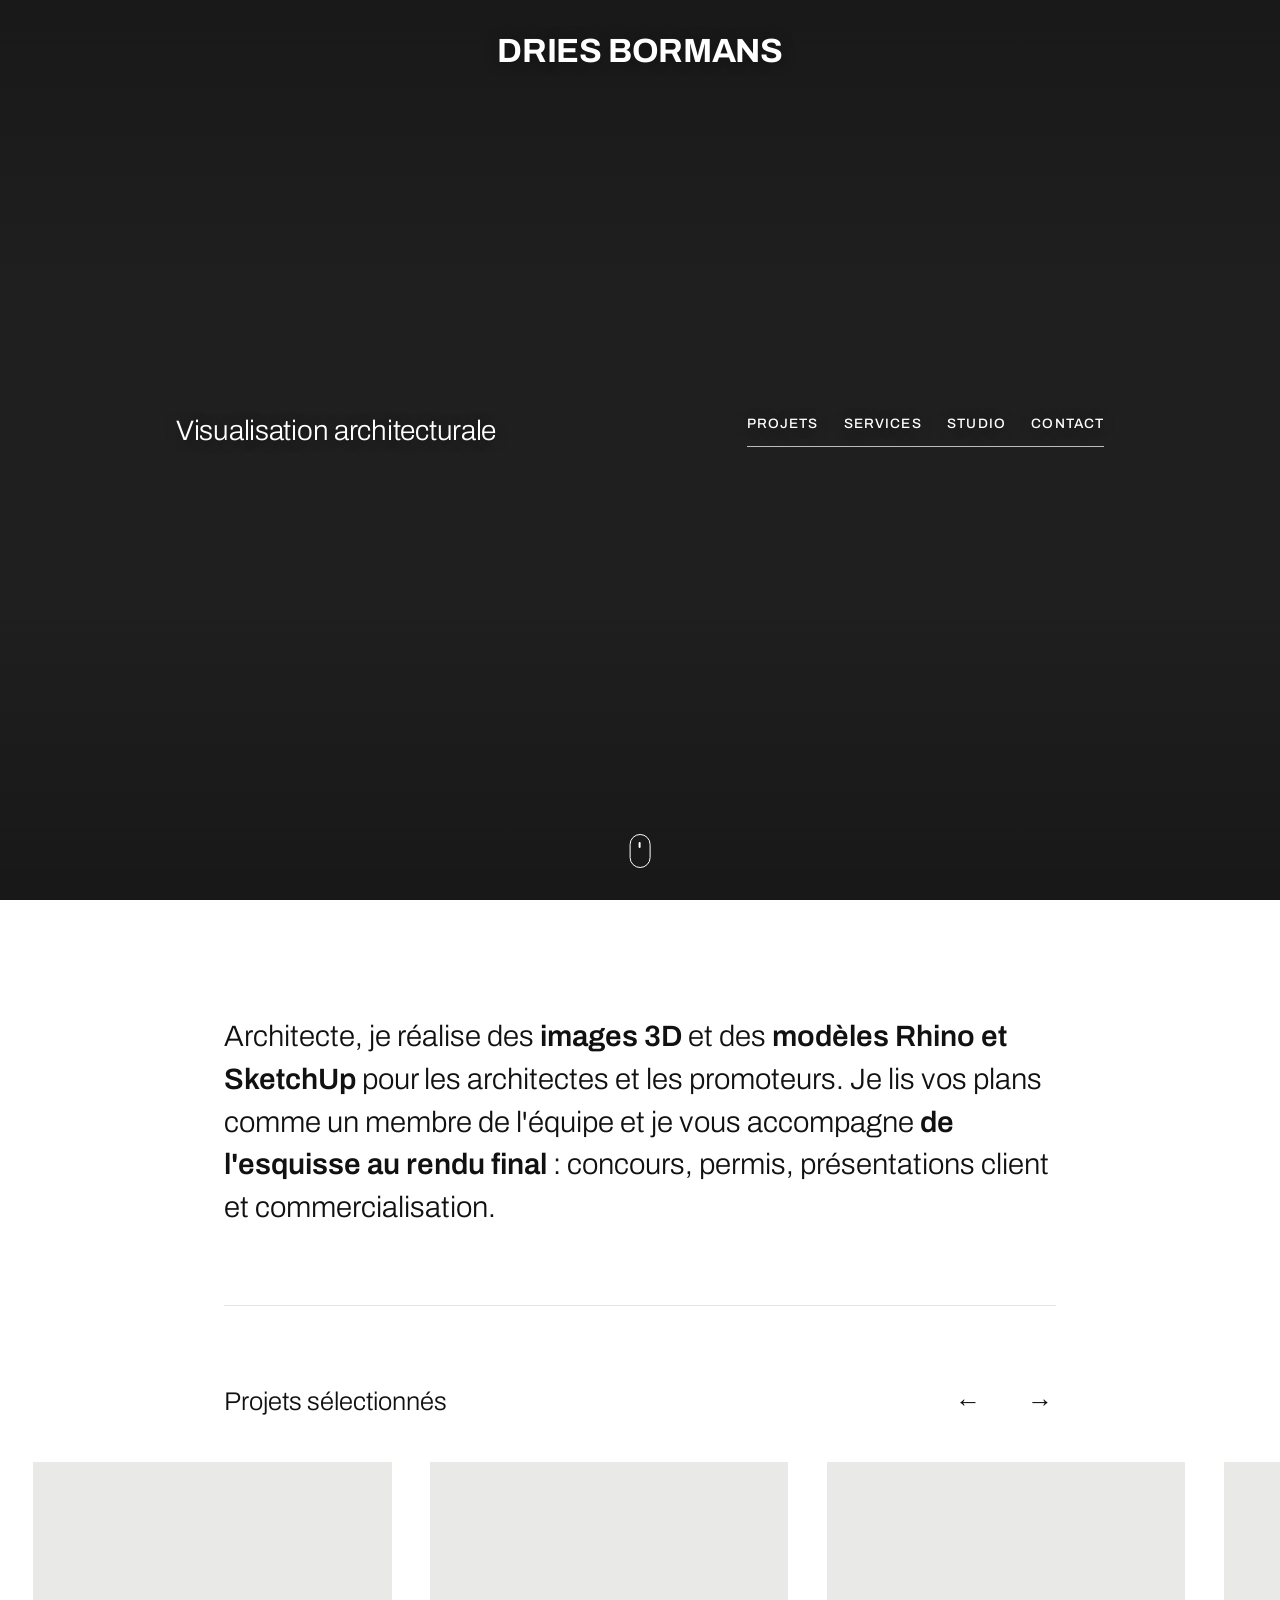
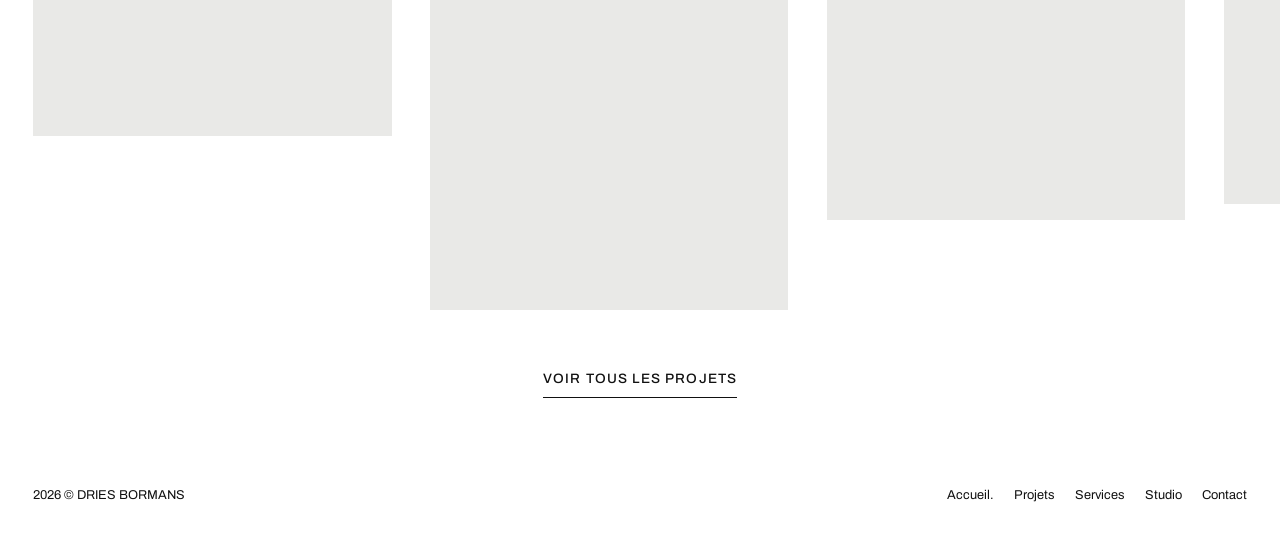
<file: index.html>
<!DOCTYPE html>
<html lang="fr">
<head>
  <meta charset="utf-8">
  <meta name="viewport" content="width=device-width, initial-scale=1">
  <title>Dries Bormans | Visualisation architecturale</title>
  <meta name="description" content="Architecte, je réalise des images 3D, des modèles Rhino et SketchUp et des planches de présentation pour les architectes et les promoteurs, en Belgique et en France.">
  <meta property="og:title" content="Dries Bormans | Visualisation architecturale">
  <meta property="og:description" content="Architecte, je réalise des images 3D, des modèles Rhino et SketchUp et des planches de présentation pour les architectes et les promoteurs, en Belgique et en France.">
  <link rel="preload" href="fonts/archivo-latin-standard-normal.woff2" as="font" type="font/woff2" crossorigin>
  <link rel="stylesheet" href="css/style.css">
  <link rel="icon" href="data:image/svg+xml,%3Csvg xmlns='http://www.w3.org/2000/svg' viewBox='0 0 32 32'%3E%3Crect width='32' height='32' fill='%23111'/%3E%3Ctext x='16' y='22' font-family='Arial' font-weight='700' font-size='16' fill='%23fff' text-anchor='middle'%3EDB.%3C/text%3E%3C/svg%3E">
</head>
<body class="home">
  <a class="skip" href="#intro">Aller au contenu</a>
  <section class="hero" aria-label="Rendus récents">
    <div class="hero-slides">

    </div>
    <div class="hero-shade" aria-hidden="true"></div>
    <a class="logo logo-hero" href="index.html">DRIES BORMANS</a>
    <div class="hero-band">
      <h1>Visualisation architecturale</h1>
      <nav class="hero-nav" aria-label="Navigation principale"><a href="projets.html">Projets</a><a href="services.html">Services</a><a href="studio.html">Studio</a><a href="contact.html">Contact</a></nav>
    </div>
    <a class="scroll-cue" href="#intro" aria-label="Descendre vers le contenu"><span></span></a>
  </section>

  <main>
    <section id="intro" class="intro">
      <p>Architecte, je réalise des <strong>images 3D</strong> et des <strong>modèles Rhino et SketchUp</strong> pour les architectes et les promoteurs. Je lis vos plans comme un membre de l'équipe et je vous accompagne <strong>de l'esquisse au rendu final</strong>&nbsp;: concours, permis, présentations client et commercialisation.</p>
    </section>

    <section class="selected" aria-labelledby="selected-title">
      <div class="selected-head">
        <h2 id="selected-title">Projets sélectionnés</h2>
        <div class="arrows">
          <button type="button" class="arrow arrow-prev" aria-label="Projets précédents">&larr;</button>
          <button type="button" class="arrow arrow-next" aria-label="Projets suivants">&rarr;</button>
        </div>
      </div>
      <div class="track" tabindex="0" aria-label="Projets sélectionnés, défilement horizontal">
        <figure class="card" data-type="ext"><div class="ph" style="aspect-ratio:1200/920" aria-hidden="true"></div><figcaption><span class="t-projet">Beaulieu</span><span class="t-vue">Vue sur le parc</span></figcaption></figure>
        <figure class="card" data-type="ext"><div class="ph" style="aspect-ratio:960/1200" aria-hidden="true"></div><figcaption><span class="t-projet">Albert Hall</span><span class="t-vue">Façade à rue, en soirée</span></figcaption></figure>
        <figure class="card" data-type="ext"><div class="ph" style="aspect-ratio:1200/1200" aria-hidden="true"></div><figcaption><span class="t-projet">Monterra</span><span class="t-vue">Galerie d'entrée</span></figcaption></figure>
        <figure class="card" data-type="ext"><div class="ph" style="aspect-ratio:1200/1148" aria-hidden="true"></div><figcaption><span class="t-projet">Beaulieu</span><span class="t-vue">Vue depuis la rue</span></figcaption></figure>
        <figure class="card" data-type="int"><div class="ph" style="aspect-ratio:1200/900" aria-hidden="true"></div><figcaption><span class="t-projet">Albert Hall</span><span class="t-vue">Hall d'accueil</span></figcaption></figure>
        <figure class="card" data-type="ext"><div class="ph" style="aspect-ratio:1200/675" aria-hidden="true"></div><figcaption><span class="t-projet">Immeuble de logements</span><span class="t-vue">Façade côté jardin</span></figcaption></figure>
        <figure class="card" data-type="int"><div class="ph" style="aspect-ratio:1200/675" aria-hidden="true"></div><figcaption><span class="t-projet">Parlement bruxellois</span><span class="t-vue">Hémicycle</span></figcaption></figure>
        <figure class="card" data-type="ext"><div class="ph" style="aspect-ratio:1024/1024" aria-hidden="true"></div><figcaption><span class="t-projet">Penthouse</span><span class="t-vue">Terrasses en toiture</span></figcaption></figure>
      </div>
      <p class="more"><a href="projets.html">Voir tous les projets</a></p>
    </section>
  </main>

  <footer class="site-footer">
    <p>2026 © DRIES BORMANS</p>
    <nav aria-label="Pied de page"><a href="index.html" aria-current="page">Accueil</a><a href="projets.html">Projets</a><a href="services.html">Services</a><a href="studio.html">Studio</a><a href="contact.html">Contact</a></nav>
  </footer>
  <script src="js/main.js"></script>
</body>
</html>
</file>
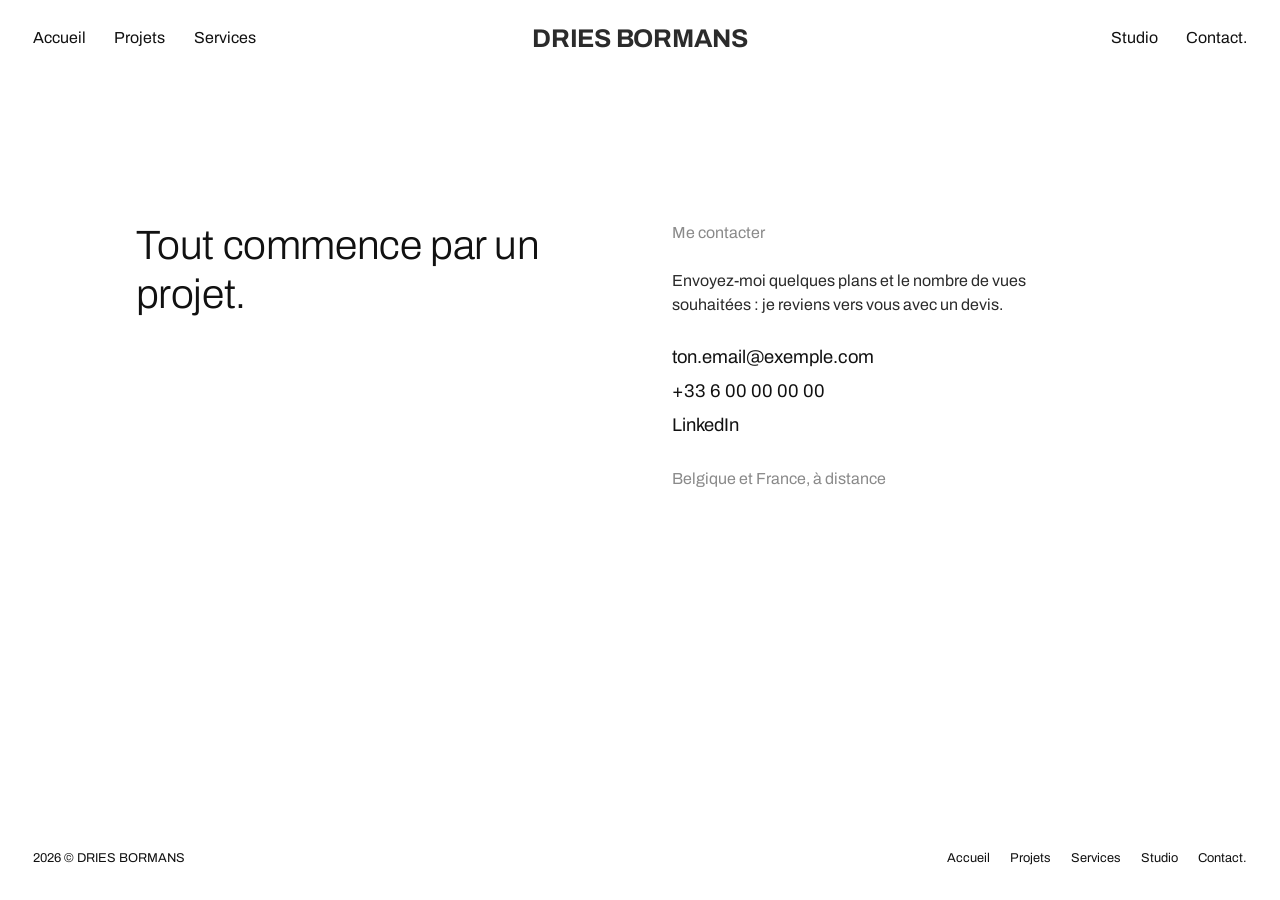
<file: contact.html>
<!DOCTYPE html>
<html lang="fr">
<head>
  <meta charset="utf-8">
  <meta name="viewport" content="width=device-width, initial-scale=1">
  <title>Contact | Dries Bormans</title>
  <meta name="description" content="Demande de devis pour des images 3D, de la modélisation ou des planches de présentation.">
  <meta property="og:title" content="Contact | Dries Bormans">
  <meta property="og:description" content="Demande de devis pour des images 3D, de la modélisation ou des planches de présentation.">
  <link rel="preload" href="fonts/archivo-latin-standard-normal.woff2" as="font" type="font/woff2" crossorigin>
  <link rel="stylesheet" href="css/style.css">
  <link rel="icon" href="data:image/svg+xml,%3Csvg xmlns='http://www.w3.org/2000/svg' viewBox='0 0 32 32'%3E%3Crect width='32' height='32' fill='%23111'/%3E%3Ctext x='16' y='22' font-family='Arial' font-weight='700' font-size='16' fill='%23fff' text-anchor='middle'%3EDB.%3C/text%3E%3C/svg%3E">
</head>
<body>
  <header class="bar">
    <nav class="bar-left" aria-label="Navigation"><a href="index.html">Accueil</a><a href="projets.html">Projets</a><a href="services.html">Services</a></nav>
    <a class="logo" href="index.html">DRIES BORMANS</a>
    <nav class="bar-right" aria-label="Navigation (suite)"><a href="studio.html">Studio</a><a href="contact.html" aria-current="page">Contact</a></nav>
  </header>

  <main class="page contact-page">
    <h1 class="statement">Tout commence par un projet.</h1>
    <div class="contact-block">
      <h2>Me contacter</h2>
      <p>Envoyez-moi quelques plans et le nombre de vues souhaitées&nbsp;: je reviens vers vous avec un devis.</p>
      <ul>
        <li><a href="mailto:ton.email@exemple.com?subject=Demande%20de%20devis%20images%203D">ton.email@exemple.com</a></li>
        <li><a href="tel:+33600000000">+33 6 00 00 00 00</a></li>
        <li><a href="https://www.linkedin.com/in/ton-profil">LinkedIn</a></li>
      </ul>
      <p class="muted">Belgique et France, à distance</p>
    </div>
  </main>
  <footer class="site-footer">
    <p>2026 © DRIES BORMANS</p>
    <nav aria-label="Pied de page"><a href="index.html">Accueil</a><a href="projets.html">Projets</a><a href="services.html">Services</a><a href="studio.html">Studio</a><a href="contact.html" aria-current="page">Contact</a></nav>
  </footer>
  <script src="js/main.js"></script>
</body>
</html>
</file>
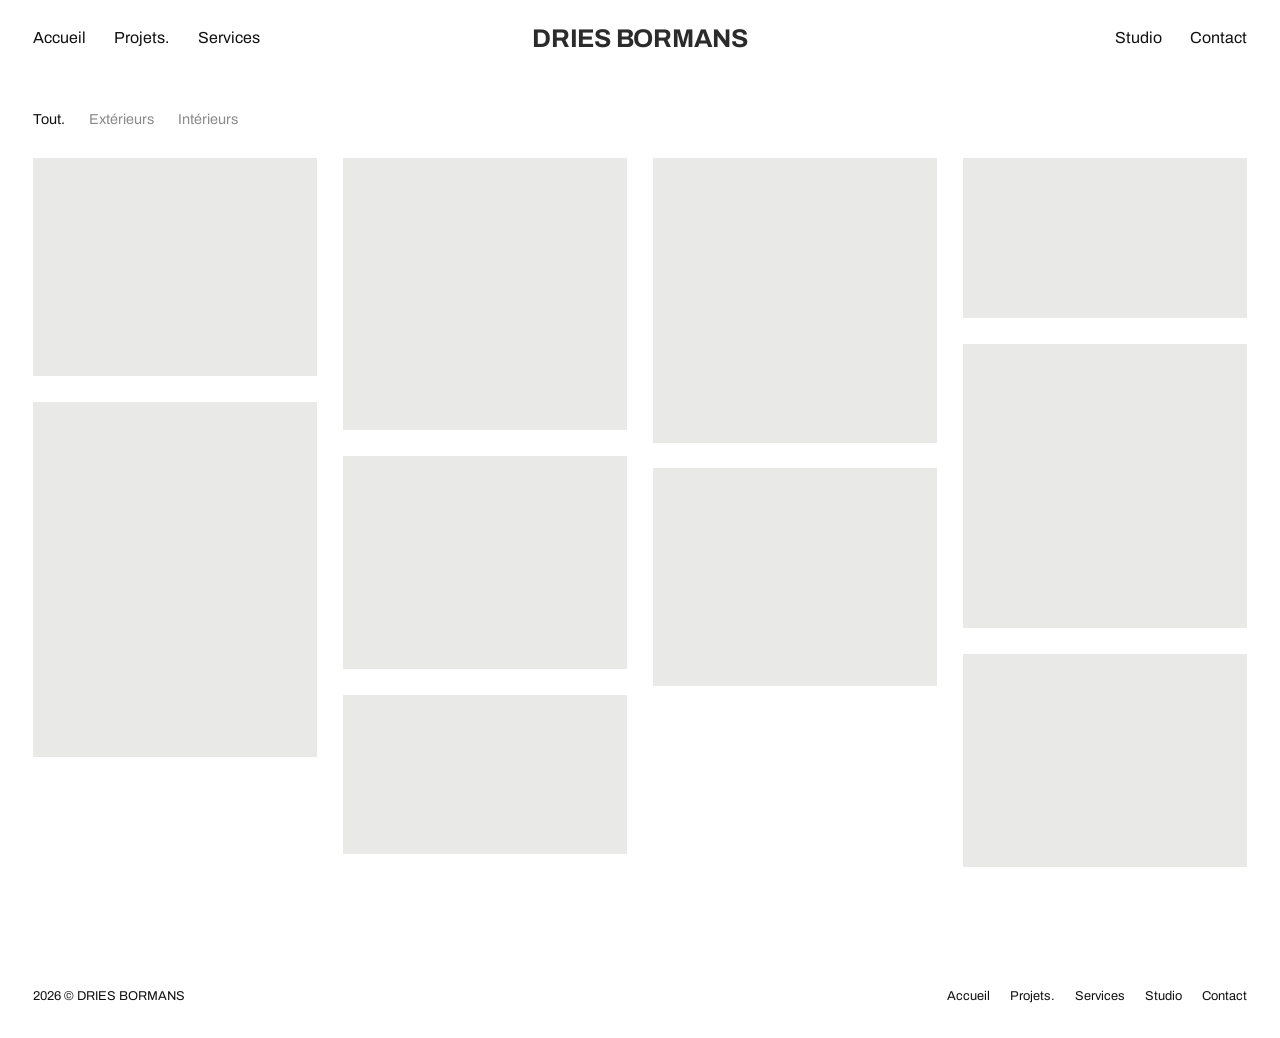
<file: projets.html>
<!DOCTYPE html>
<html lang="fr">
<head>
  <meta charset="utf-8">
  <meta name="viewport" content="width=device-width, initial-scale=1">
  <title>Projets | Dries Bormans</title>
  <meta name="description" content="Sélection d'images 3D : perspectives extérieures et intérieures, logements, bureaux, équipements.">
  <meta property="og:title" content="Projets | Dries Bormans">
  <meta property="og:description" content="Sélection d'images 3D : perspectives extérieures et intérieures, logements, bureaux, équipements.">
  <link rel="preload" href="fonts/archivo-latin-standard-normal.woff2" as="font" type="font/woff2" crossorigin>
  <link rel="stylesheet" href="css/style.css">
  <link rel="icon" href="data:image/svg+xml,%3Csvg xmlns='http://www.w3.org/2000/svg' viewBox='0 0 32 32'%3E%3Crect width='32' height='32' fill='%23111'/%3E%3Ctext x='16' y='22' font-family='Arial' font-weight='700' font-size='16' fill='%23fff' text-anchor='middle'%3EDB.%3C/text%3E%3C/svg%3E">
</head>
<body>
  <header class="bar">
    <nav class="bar-left" aria-label="Navigation"><a href="index.html">Accueil</a><a href="projets.html" aria-current="page">Projets</a><a href="services.html">Services</a></nav>
    <a class="logo" href="index.html">DRIES BORMANS</a>
    <nav class="bar-right" aria-label="Navigation (suite)"><a href="studio.html">Studio</a><a href="contact.html">Contact</a></nav>
  </header>

  <main class="page">
    <h1 class="visually-hidden">Projets</h1>
    <div class="filters" role="group" aria-label="Filtrer les projets">
      <button type="button" data-filter="tout" aria-pressed="true">Tout</button>
      <button type="button" data-filter="ext" aria-pressed="false">Extérieurs</button>
      <button type="button" data-filter="int" aria-pressed="false">Intérieurs</button>
    </div>
    <div class="masonry">
      <figure class="tile" data-type="ext"><div class="ph" style="aspect-ratio:1200/920" aria-hidden="true"></div><figcaption><span class="t-projet">Beaulieu</span><span class="t-vue">Vue sur le parc</span></figcaption></figure>
      <figure class="tile" data-type="ext"><div class="ph" style="aspect-ratio:960/1200" aria-hidden="true"></div><figcaption><span class="t-projet">Albert Hall</span><span class="t-vue">Façade à rue, en soirée</span></figcaption></figure>
      <figure class="tile" data-type="ext"><div class="ph" style="aspect-ratio:1200/1148" aria-hidden="true"></div><figcaption><span class="t-projet">Beaulieu</span><span class="t-vue">Vue depuis la rue</span></figcaption></figure>
      <figure class="tile" data-type="int"><div class="ph" style="aspect-ratio:1200/900" aria-hidden="true"></div><figcaption><span class="t-projet">Albert Hall</span><span class="t-vue">Hall d'accueil</span></figcaption></figure>
      <figure class="tile" data-type="ext"><div class="ph" style="aspect-ratio:1200/675" aria-hidden="true"></div><figcaption><span class="t-projet">Immeuble de logements</span><span class="t-vue">Façade côté jardin</span></figcaption></figure>
      <figure class="tile" data-type="ext"><div class="ph" style="aspect-ratio:1200/1200" aria-hidden="true"></div><figcaption><span class="t-projet">Monterra</span><span class="t-vue">Galerie d'entrée</span></figcaption></figure>
      <figure class="tile" data-type="ext"><div class="ph" style="aspect-ratio:1200/918" aria-hidden="true"></div><figcaption><span class="t-projet">Beaulieu</span><span class="t-vue">Façade principale</span></figcaption></figure>
      <figure class="tile" data-type="int"><div class="ph" style="aspect-ratio:1200/675" aria-hidden="true"></div><figcaption><span class="t-projet">Parlement bruxellois</span><span class="t-vue">Hémicycle</span></figcaption></figure>
      <figure class="tile" data-type="ext"><div class="ph" style="aspect-ratio:1024/1024" aria-hidden="true"></div><figcaption><span class="t-projet">Penthouse</span><span class="t-vue">Terrasses en toiture</span></figcaption></figure>
      <figure class="tile" data-type="ext"><div class="ph" style="aspect-ratio:1200/900" aria-hidden="true"></div><figcaption><span class="t-projet">Immeuble de logements</span><span class="t-vue">Détail des balcons</span></figcaption></figure>
    </div>
  </main>
  <footer class="site-footer">
    <p>2026 © DRIES BORMANS</p>
    <nav aria-label="Pied de page"><a href="index.html">Accueil</a><a href="projets.html" aria-current="page">Projets</a><a href="services.html">Services</a><a href="studio.html">Studio</a><a href="contact.html">Contact</a></nav>
  </footer>
  <script src="js/main.js"></script>
</body>
</html>
</file>
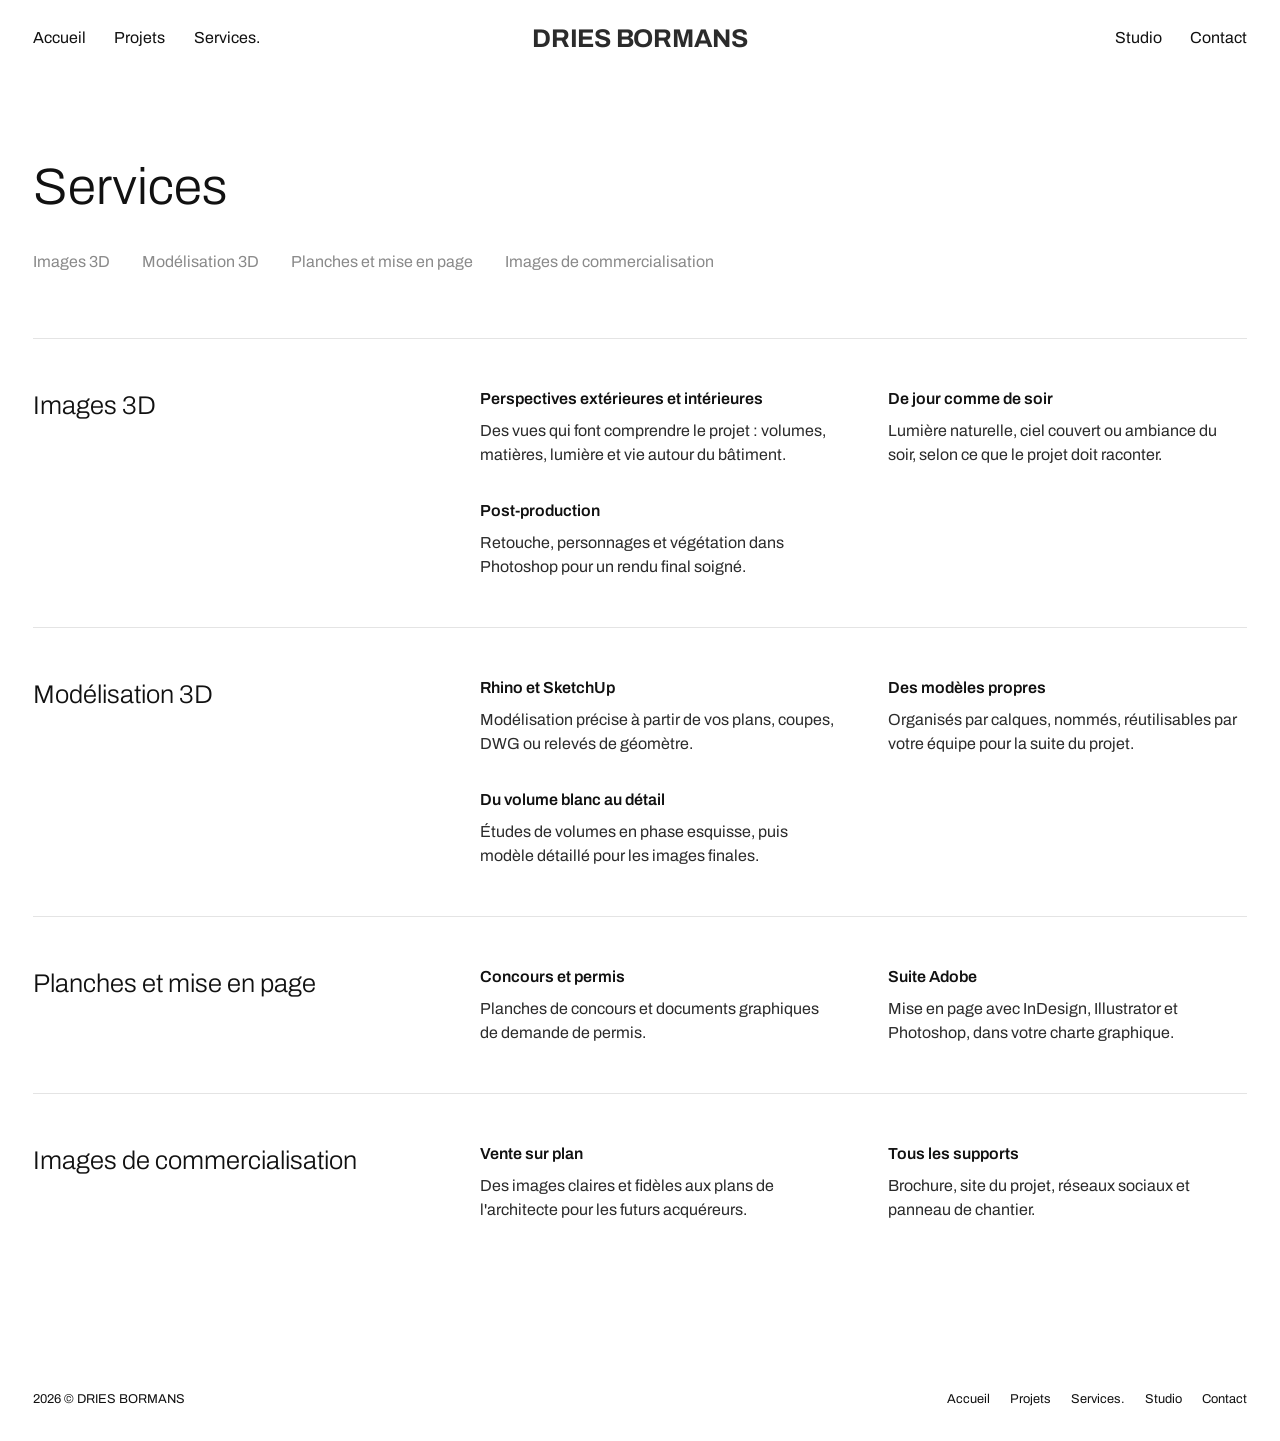
<file: services.html>
<!DOCTYPE html>
<html lang="fr">
<head>
  <meta charset="utf-8">
  <meta name="viewport" content="width=device-width, initial-scale=1">
  <title>Services | Dries Bormans</title>
  <meta name="description" content="Images 3D, modélisation Rhino et SketchUp, planches de concours et de permis, images de commercialisation.">
  <meta property="og:title" content="Services | Dries Bormans">
  <meta property="og:description" content="Images 3D, modélisation Rhino et SketchUp, planches de concours et de permis, images de commercialisation.">
  <link rel="preload" href="fonts/archivo-latin-standard-normal.woff2" as="font" type="font/woff2" crossorigin>
  <link rel="stylesheet" href="css/style.css">
  <link rel="icon" href="data:image/svg+xml,%3Csvg xmlns='http://www.w3.org/2000/svg' viewBox='0 0 32 32'%3E%3Crect width='32' height='32' fill='%23111'/%3E%3Ctext x='16' y='22' font-family='Arial' font-weight='700' font-size='16' fill='%23fff' text-anchor='middle'%3EDB.%3C/text%3E%3C/svg%3E">
</head>
<body>
  <header class="bar">
    <nav class="bar-left" aria-label="Navigation"><a href="index.html">Accueil</a><a href="projets.html">Projets</a><a href="services.html" aria-current="page">Services</a></nav>
    <a class="logo" href="index.html">DRIES BORMANS</a>
    <nav class="bar-right" aria-label="Navigation (suite)"><a href="studio.html">Studio</a><a href="contact.html">Contact</a></nav>
  </header>

  <main class="page">
    <h1 class="page-title">Services</h1>
    <ul class="toc"><li><a href="#images-3d">Images 3D</a></li><li><a href="#modelisation">Modélisation 3D</a></li><li><a href="#planches">Planches et mise en page</a></li><li><a href="#commercialisation">Images de commercialisation</a></li></ul>
    <section id="images-3d" class="service">
      <h2>Images 3D</h2>
      <div class="service-items"><div><h3>Perspectives extérieures et intérieures</h3><p>Des vues qui font comprendre le projet&nbsp;: volumes, matières, lumière et vie autour du bâtiment.</p></div><div><h3>De jour comme de soir</h3><p>Lumière naturelle, ciel couvert ou ambiance du soir, selon ce que le projet doit raconter.</p></div><div><h3>Post-production</h3><p>Retouche, personnages et végétation dans Photoshop pour un rendu final soigné.</p></div></div>
    </section>
    <section id="modelisation" class="service">
      <h2>Modélisation 3D</h2>
      <div class="service-items"><div><h3>Rhino et SketchUp</h3><p>Modélisation précise à partir de vos plans, coupes, DWG ou relevés de géomètre.</p></div><div><h3>Des modèles propres</h3><p>Organisés par calques, nommés, réutilisables par votre équipe pour la suite du projet.</p></div><div><h3>Du volume blanc au détail</h3><p>Études de volumes en phase esquisse, puis modèle détaillé pour les images finales.</p></div></div>
    </section>
    <section id="planches" class="service">
      <h2>Planches et mise en page</h2>
      <div class="service-items"><div><h3>Concours et permis</h3><p>Planches de concours et documents graphiques de demande de permis.</p></div><div><h3>Suite Adobe</h3><p>Mise en page avec InDesign, Illustrator et Photoshop, dans votre charte graphique.</p></div></div>
    </section>
    <section id="commercialisation" class="service">
      <h2>Images de commercialisation</h2>
      <div class="service-items"><div><h3>Vente sur plan</h3><p>Des images claires et fidèles aux plans de l'architecte pour les futurs acquéreurs.</p></div><div><h3>Tous les supports</h3><p>Brochure, site du projet, réseaux sociaux et panneau de chantier.</p></div></div>
    </section>
  </main>
  <footer class="site-footer">
    <p>2026 © DRIES BORMANS</p>
    <nav aria-label="Pied de page"><a href="index.html">Accueil</a><a href="projets.html">Projets</a><a href="services.html" aria-current="page">Services</a><a href="studio.html">Studio</a><a href="contact.html">Contact</a></nav>
  </footer>
  <script src="js/main.js"></script>
</body>
</html>
</file>
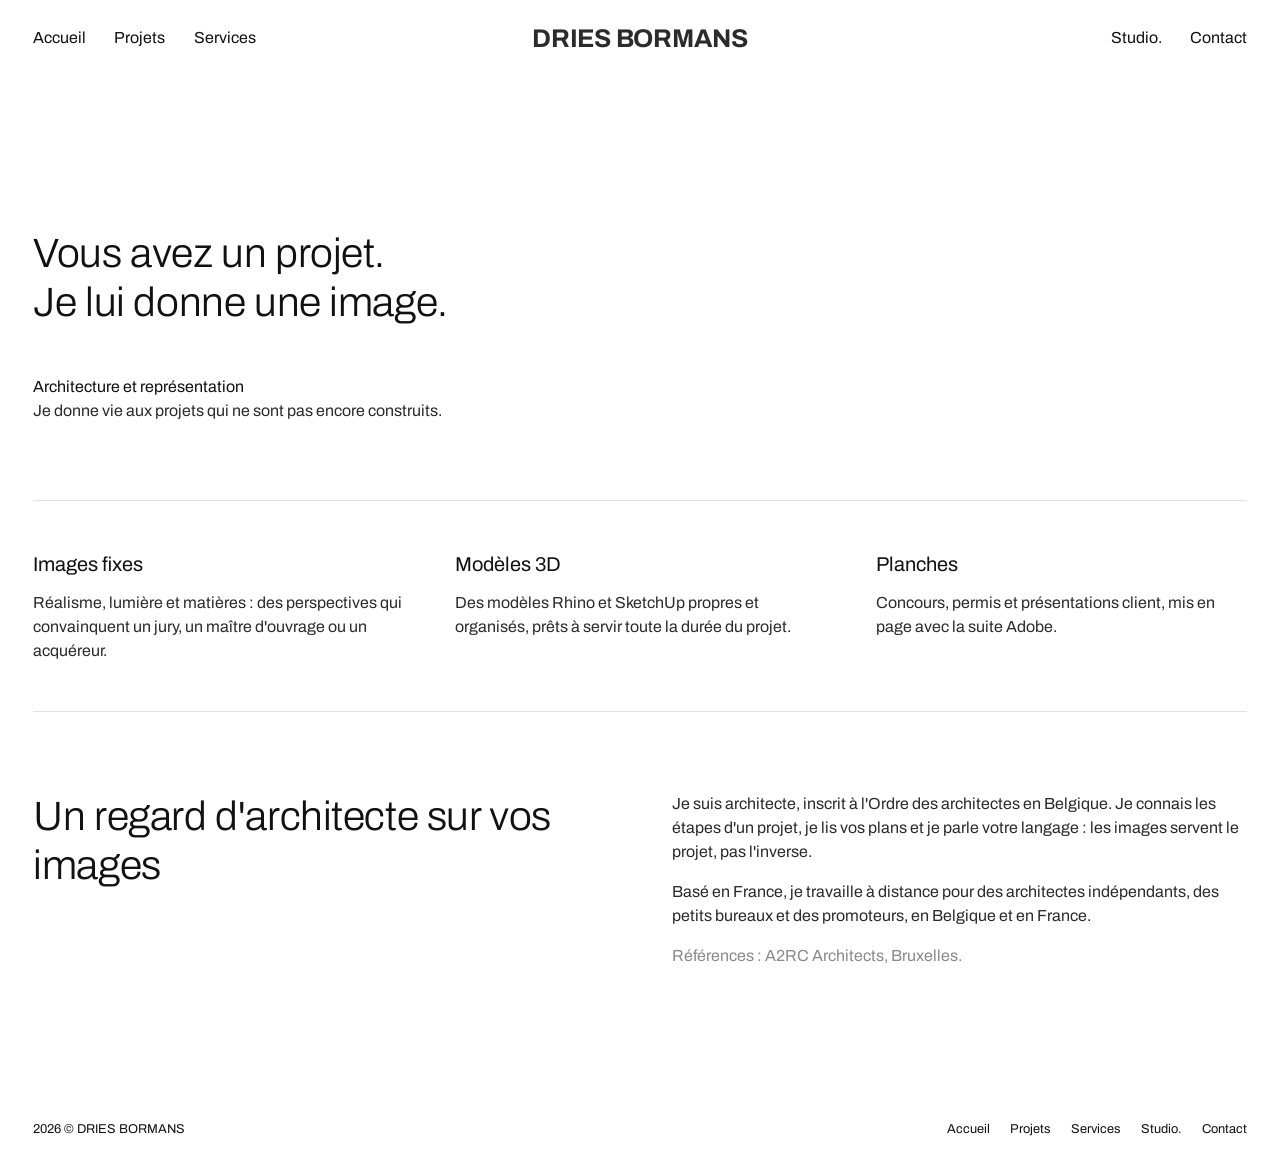
<file: studio.html>
<!DOCTYPE html>
<html lang="fr">
<head>
  <meta charset="utf-8">
  <meta name="viewport" content="width=device-width, initial-scale=1">
  <title>Studio | Dries Bormans</title>
  <meta name="description" content="Architecte inscrit à l'Ordre des architectes en Belgique, je travaille à distance pour les architectes et les promoteurs en Belgique et en France.">
  <meta property="og:title" content="Studio | Dries Bormans">
  <meta property="og:description" content="Architecte inscrit à l'Ordre des architectes en Belgique, je travaille à distance pour les architectes et les promoteurs en Belgique et en France.">
  <link rel="preload" href="fonts/archivo-latin-standard-normal.woff2" as="font" type="font/woff2" crossorigin>
  <link rel="stylesheet" href="css/style.css">
  <link rel="icon" href="data:image/svg+xml,%3Csvg xmlns='http://www.w3.org/2000/svg' viewBox='0 0 32 32'%3E%3Crect width='32' height='32' fill='%23111'/%3E%3Ctext x='16' y='22' font-family='Arial' font-weight='700' font-size='16' fill='%23fff' text-anchor='middle'%3EDB.%3C/text%3E%3C/svg%3E">
</head>
<body>
  <header class="bar">
    <nav class="bar-left" aria-label="Navigation"><a href="index.html">Accueil</a><a href="projets.html">Projets</a><a href="services.html">Services</a></nav>
    <a class="logo" href="index.html">DRIES BORMANS</a>
    <nav class="bar-right" aria-label="Navigation (suite)"><a href="studio.html" aria-current="page">Studio</a><a href="contact.html">Contact</a></nav>
  </header>

  <main class="page">
    <section class="studio-top">
      <h1 class="statement">Vous avez un projet.<br>Je lui donne une image.</h1>
      <p class="sub"><span>Architecture et représentation</span>Je donne vie aux projets qui ne sont pas encore construits.</p>
    </section>
    <section class="offers" aria-label="Ce que je propose">
      <div><h2>Images fixes</h2><p>Réalisme, lumière et matières&nbsp;: des perspectives qui convainquent un jury, un maître d'ouvrage ou un acquéreur.</p></div>
      <div><h2>Modèles 3D</h2><p>Des modèles Rhino et SketchUp propres et organisés, prêts à servir toute la durée du projet.</p></div>
      <div><h2>Planches</h2><p>Concours, permis et présentations client, mis en page avec la suite Adobe.</p></div>
    </section>
    <section class="about">
      <h2 class="statement">Un regard d'architecte sur vos images</h2>
      <div class="about-text">
        <p>Je suis architecte, inscrit à l'Ordre des architectes en Belgique. Je connais les étapes d'un projet, je lis vos plans et je parle votre langage&nbsp;: les images servent le projet, pas l'inverse.</p>
        <p>Basé en France, je travaille à distance pour des architectes indépendants, des petits bureaux et des promoteurs, en Belgique et en France.</p>
        <p class="refs">Références&nbsp;: A2RC Architects, Bruxelles.</p>
      </div>
    </section>
  </main>
  <footer class="site-footer">
    <p>2026 © DRIES BORMANS</p>
    <nav aria-label="Pied de page"><a href="index.html">Accueil</a><a href="projets.html">Projets</a><a href="services.html">Services</a><a href="studio.html" aria-current="page">Studio</a><a href="contact.html">Contact</a></nav>
  </footer>
  <script src="js/main.js"></script>
</body>
</html>
</file>
<file: css/style.css>
/* Archivo (SIL Open Font License), auto-hébergée */
@font-face {
  font-family: "Archivo";
  font-style: normal;
  font-display: swap;
  font-weight: 100 900;
  font-stretch: 62% 125%;
  src: url("../fonts/archivo-latin-standard-normal.woff2") format("woff2-variations");
  unicode-range: U+0000-00FF, U+0131, U+0152-0153, U+02BB-02BC, U+02C6, U+02DA, U+02DC, U+0304, U+0308, U+0329, U+2000-206F, U+20AC, U+2122, U+2191, U+2193, U+2212, U+2215, U+FEFF, U+FFFD;
}
@font-face {
  font-family: "Archivo";
  font-style: normal;
  font-display: swap;
  font-weight: 100 900;
  font-stretch: 62% 125%;
  src: url("../fonts/archivo-latin-ext-standard-normal.woff2") format("woff2-variations");
  unicode-range: U+0100-02BA, U+02BD-02C5, U+02C7-02CC, U+02CE-02D7, U+02DD-02FF, U+1E00-1E9F, U+20A0-20AB, U+20AD-20C0, U+2C60-2C7F, U+A720-A7FF;
}

:root {
  --ink: #111;
  --text: #2b2b2b;
  --muted: #8a8a8a;
  --rule: #e4e4e4;
  --pad: clamp(1.25rem, 2.6vw, 2.75rem);
  --narrow: min(52rem, 100% - 2 * var(--pad));
}

*, *::before, *::after { box-sizing: border-box; }
html { scroll-behavior: smooth; }
body {
  margin: 0;
  background: #fff;
  color: var(--text);
  font-family: "Archivo", "Helvetica Neue", Helvetica, Arial, sans-serif;
  font-size: 1rem;
  line-height: 1.5;
  -webkit-font-smoothing: antialiased;
  min-height: 100vh;
  display: flex;
  flex-direction: column;
}
main { flex: 1 0 auto; }
img { display: block; max-width: 100%; height: auto; }
a { color: inherit; text-decoration: none; }
h1, h2, h3, p { margin: 0; font-weight: 400; }
:focus-visible { outline: 2px solid var(--ink); outline-offset: 3px; }
.visually-hidden { position: absolute; width: 1px; height: 1px; overflow: hidden; clip: rect(0 0 0 0); white-space: nowrap; }
.skip { position: absolute; left: -999px; top: 0; background: #fff; color: var(--ink); padding: .6rem 1rem; z-index: 50; }
.skip:focus { left: 1rem; top: 1rem; }

.logo {
  font-weight: 700;
  font-size: 1.6rem;
  letter-spacing: -0.01em;
  line-height: 1;
  white-space: nowrap;
}

/* ---------- Barre des pages intérieures */
.bar {
  position: sticky; top: 0; z-index: 20;
  display: grid;
  grid-template-columns: 1fr auto 1fr;
  align-items: center;
  gap: 1rem;
  padding: 1.6rem var(--pad);
  background: rgba(255, 255, 255, .96);
}
.bar nav { display: flex; gap: clamp(1rem, 2.2vw, 2rem); font-size: 1rem; color: var(--ink); }
.bar-right { justify-content: flex-end; }
.bar a[aria-current="page"]::after, .site-footer a[aria-current="page"]::after { content: "."; }
.bar nav a:hover { color: var(--muted); }
.page { padding: 1.5rem var(--pad) 6rem; }

/* ---------- Accueil : diaporama plein écran */
.hero { position: relative; height: 100vh; min-height: 32rem; overflow: hidden; color: #fff; background: #222; text-shadow: 0 1px 14px rgba(0,0,0,.35); }
.hero-slides img {
  position: absolute; inset: 0; width: 100%; height: 100%;
  object-fit: cover; opacity: 0; transition: opacity 1.4s ease;
}
.hero-slides img.is-active { opacity: 1; }
.hero-shade { position: absolute; inset: 0; background: linear-gradient(rgba(0,0,0,.28), rgba(0,0,0,.08) 35%, rgba(0,0,0,.08) 65%, rgba(0,0,0,.3)); }
.logo-hero { position: absolute; top: 2.2rem; left: 50%; transform: translateX(-50%); font-size: 2.1rem; z-index: 2; }
.hero-band {
  position: absolute; z-index: 2;
  left: var(--pad); right: var(--pad); top: 46%;
  max-width: 58rem; margin: 0 auto;
  display: flex; justify-content: space-between; align-items: center; gap: 2rem;
}
.hero-band h1 { font-size: clamp(1.4rem, 2.2vw, 1.9rem); font-weight: 300; letter-spacing: -0.01em; line-height: 1.15; }
.hero-nav { display: flex; gap: clamp(1rem, 2vw, 1.8rem); padding-bottom: .75rem; border-bottom: 1px solid rgba(255,255,255,.7); }
.hero-nav a { font-size: .85rem; font-weight: 500; letter-spacing: .08em; text-transform: uppercase; }
.hero-nav a:hover { opacity: .7; }
.scroll-cue {
  position: absolute; z-index: 2; bottom: 2rem; left: 50%; transform: translateX(-50%);
  width: 1.3rem; height: 2.1rem; border: 1.5px solid #fff; border-radius: 1rem;
}
.scroll-cue span { position: absolute; left: 50%; top: .4rem; width: 2px; height: .4rem; margin-left: -1px; background: #fff; border-radius: 1px; }
@media (prefers-reduced-motion: no-preference) {
  .scroll-cue span { animation: cue 1.8s ease-in-out infinite; }
  @keyframes cue { 0% { opacity: 0; transform: translateY(0); } 40% { opacity: 1; } 100% { opacity: 0; transform: translateY(.6rem); } }
}

/* ---------- Accueil : intro */
.intro { width: var(--narrow); margin: 0 auto; padding: clamp(4rem, 9vw, 7.5rem) 0 clamp(3rem, 6vw, 5rem); border-bottom: 1px solid var(--rule); }
.intro p { font-size: clamp(1.35rem, 2.3vw, 1.95rem); font-weight: 300; line-height: 1.45; color: var(--ink); }
.intro strong { font-weight: 600; }

/* ---------- Accueil : projets sélectionnés */
.selected { padding: clamp(3rem, 6vw, 5rem) 0 4rem; }
.selected-head { width: var(--narrow); margin: 0 auto 2.5rem; display: flex; align-items: baseline; justify-content: space-between; }
.selected-head h2 { font-size: clamp(1.4rem, 2vw, 1.9rem); font-weight: 300; color: var(--ink); }
.arrows { display: flex; gap: 2.5rem; }
.arrow { background: none; border: 0; padding: .2rem; font-size: 1.6rem; line-height: 1; color: var(--ink); cursor: pointer; font-family: inherit; }
.arrow:hover { color: var(--muted); }
.track {
  display: flex; align-items: flex-start; gap: clamp(1.25rem, 3vw, 3.5rem);
  overflow-x: auto; scroll-snap-type: x mandatory; scrollbar-width: none;
  padding: 0 var(--pad);
}
.track::-webkit-scrollbar { display: none; }
.card { flex: 0 0 clamp(15rem, 28vw, 25.5rem); margin: 0; scroll-snap-align: center; position: relative; }
.more { text-align: center; margin-top: 3.5rem; }
.more a { display: inline-block; font-size: .85rem; font-weight: 500; letter-spacing: .08em; text-transform: uppercase; color: var(--ink); padding-bottom: .5rem; border-bottom: 1px solid var(--ink); }
.more a:hover { color: var(--muted); border-color: var(--muted); }

/* ---------- Vignettes (accueil + projets) */
.tile-open { display: block; width: 100%; padding: 0; border: 0; background: #eee; cursor: zoom-in; position: relative; }
.card figcaption, .tile figcaption {
  position: absolute; left: 0; right: 0; bottom: 0;
  padding: 2.5rem 1rem 1rem; color: #fff;
  background: linear-gradient(transparent, rgba(0,0,0,.55));
  display: flex; flex-direction: column; pointer-events: none;
  opacity: 0; transition: opacity .25s ease;
}
.t-projet { font-size: 1rem; }
.t-vue { font-size: .85rem; opacity: .85; }
.card:hover figcaption, .tile:hover figcaption,
.card:focus-within figcaption, .tile:focus-within figcaption { opacity: 1; }
@media (hover: none) { .card figcaption, .tile figcaption { opacity: 1; } }

/* ---------- Projets : grille en colonnes */
.filters { display: flex; gap: 1.5rem; margin: .5rem 0 1.75rem; }
.filters button { background: none; border: 0; padding: 0; font: inherit; font-size: .9rem; color: var(--muted); cursor: pointer; }
.filters button[aria-pressed="true"] { color: var(--ink); }
.filters button[aria-pressed="true"]::after { content: "."; }
.masonry { column-count: 4; column-gap: clamp(1rem, 2vw, 1.75rem); }
.tile { margin: 0 0 clamp(1rem, 2vw, 1.75rem); break-inside: avoid; position: relative; }
.tile[hidden] { display: none; }

/* ---------- Services */
.page-title { font-size: clamp(2rem, 4vw, 3.2rem); font-weight: 300; color: var(--ink); margin: 3rem 0 1.5rem; }
.toc { list-style: none; padding: 0; margin: 0 0 4rem; display: flex; flex-wrap: wrap; gap: .5rem 2rem; }
.toc a { color: var(--muted); }
.toc a:hover { color: var(--ink); }
.service { display: grid; grid-template-columns: minmax(0, 1fr) minmax(0, 2fr); gap: 2rem 4rem; padding: 3rem 0; border-top: 1px solid var(--rule); scroll-margin-top: 6rem; }
.service h2 { font-size: clamp(1.4rem, 2vw, 1.9rem); font-weight: 300; color: var(--ink); }
.service-items { display: grid; grid-template-columns: repeat(auto-fit, minmax(14rem, 1fr)); gap: 2rem 3rem; }
.service h3 { font-size: 1rem; font-weight: 600; color: var(--ink); margin-bottom: .5rem; }
.service p { color: var(--text); max-width: 34rem; }

/* ---------- Studio + contact */
.statement { font-size: clamp(1.8rem, 3.2vw, 2.7rem); font-weight: 300; line-height: 1.2; color: var(--ink); letter-spacing: -0.01em; }
.studio-top { padding: clamp(4rem, 10vw, 8rem) 0 clamp(3rem, 6vw, 5rem); }
.sub { margin-top: 3rem; max-width: 26rem; color: var(--text); }
.sub span { display: block; color: var(--ink); }
.offers { display: grid; grid-template-columns: repeat(3, minmax(0, 1fr)); gap: 2rem clamp(2rem, 4vw, 4rem); padding: 3rem 0; border-top: 1px solid var(--rule); }
.offers h2 { font-size: 1.25rem; font-weight: 400; color: var(--ink); margin-bottom: .75rem; }
.about { display: grid; grid-template-columns: minmax(0, 1fr) minmax(0, 1fr); gap: 2rem 4rem; padding: 5rem 0 2rem; border-top: 1px solid var(--rule); }
.about-text p + p { margin-top: 1rem; }
.refs { color: var(--muted); }

.contact-page { display: grid; grid-template-columns: minmax(0, 1fr) minmax(0, 1fr); gap: 3rem 4rem; align-items: start; padding-top: clamp(4rem, 12vw, 9rem); }
.contact-page .statement { padding-left: clamp(0rem, 8vw, 8rem); }
.contact-block h2 { font-size: 1rem; color: var(--muted); margin-bottom: 1.5rem; }
.contact-block p { max-width: 26rem; margin-bottom: 1.5rem; }
.contact-block ul { list-style: none; padding: 0; margin: 0 0 1.5rem; }
.contact-block li { padding: .2rem 0; font-size: 1.15rem; color: var(--ink); }
.contact-block a:hover { color: var(--muted); }
.muted { color: var(--muted); }

/* ---------- Pied de page */
.site-footer {
  display: flex; flex-wrap: wrap; justify-content: space-between; align-items: center; gap: 1rem;
  padding: 1.5rem var(--pad) 2rem; font-size: .8rem; color: var(--ink);
}
.site-footer nav { display: flex; flex-wrap: wrap; gap: 1.25rem; }
.site-footer a:hover { color: var(--muted); }

/* ---------- Visionneuse */
.lightbox { width: 100vw; height: 100vh; max-width: none; max-height: none; margin: 0; padding: 0; border: 0; background: #fff; color: var(--ink); }
.lightbox::backdrop { background: #fff; }
.lb-inner { height: 100%; display: grid; grid-template-rows: minmax(0, 1fr) auto; gap: 1rem; padding: clamp(.75rem, 3vw, 2rem); }
.lb-img { width: 100%; height: 100%; object-fit: contain; min-height: 0; }
.lb-bar { display: flex; flex-wrap: wrap; justify-content: space-between; align-items: center; gap: 1rem; }
.lb-vue { color: var(--muted); margin-left: .5rem; }
.lb-nav { display: flex; align-items: center; gap: 1rem; }
.lb-nav button { background: none; border: 0; font: inherit; color: var(--ink); cursor: pointer; font-size: 1rem; padding: .3rem; }
.lb-nav .lb-prev, .lb-nav .lb-next { font-size: 1.4rem; }
.lb-nav button:hover { color: var(--muted); }
.lb-count { color: var(--muted); font-size: .9rem; min-width: 3.5rem; text-align: center; }

@media (prefers-reduced-motion: reduce) {
  html { scroll-behavior: auto; }
  .hero-slides img { transition: none; }
}

/* ---------- Responsive */
@media (max-width: 1100px) { .masonry { column-count: 3; } }
@media (max-width: 860px) {
  .masonry { column-count: 2; }
  .hero-band { flex-direction: column; align-items: flex-start; top: 40%; }
  .service, .about, .contact-page { grid-template-columns: 1fr; }
  .offers { grid-template-columns: 1fr; }
  .contact-page .statement { padding-left: 0; }
}
@media (max-width: 640px) {
  .bar { grid-template-columns: 1fr; justify-items: center; gap: .75rem; padding: 1.1rem var(--pad); }
  .bar .logo { order: -1; font-size: 1.4rem; }
  .bar nav { gap: 1.1rem; font-size: .95rem; }
  .bar-left, .bar-right { justify-content: center; }
  .hero-nav { flex-wrap: wrap; }
  .logo-hero { font-size: 1.6rem; }
  .masonry { column-count: 1; }
  .arrows { gap: 1.5rem; }
}

/* Emplacements d'attente (site sans images) */
.ph { width: 100%; background: #e9e9e7; }
</file>
